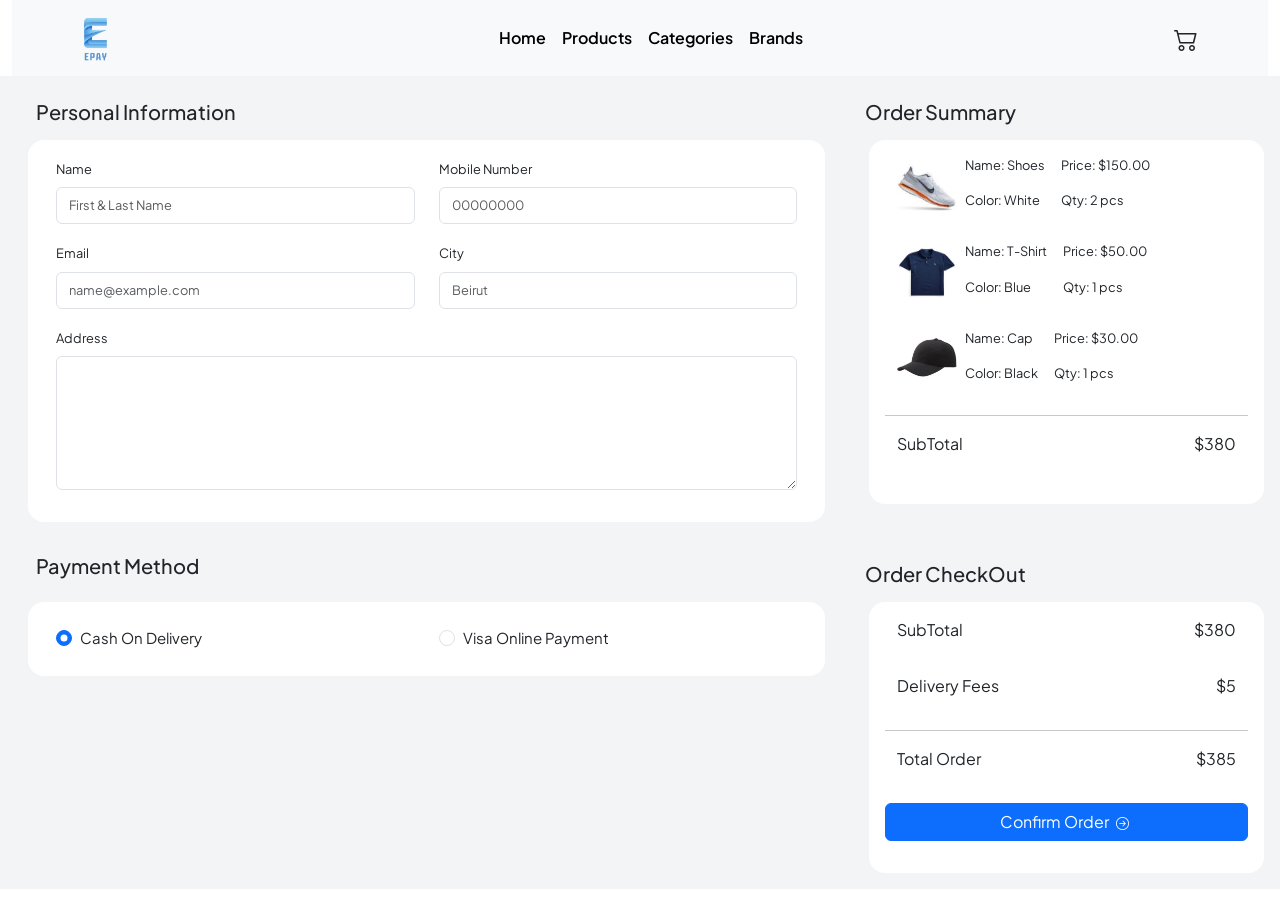
<file: index.html>
<!DOCTYPE html>
<html lang="en">

<head>
    <meta charset="UTF-8">
    <meta name="viewport" content="width=device-width, initial-scale=1.0">
    <title>EPAY - CHECKOUT</title>
    <link rel="stylesheet" href="assets/plugins/bootstrap/bootstrap.css">
    <link rel="stylesheet" href="assets/plugins/bootstrap-icons-1.13.1/bootstrap-icons.css">
    <link rel="stylesheet" href="assets/css/styles.css">
    <link rel="stylesheet" href="assets/plugins/sweet_alert/sweet_alert.css">
    <script src="assets/plugins/sweet_alert/sweet_alert.js"></script>
</head>

<body>
    <main class="container-fluid">
        <section class="navbarSection">
            <nav class="navbar navbar-expand-lg navbar-light bg-light">
                <div class="container-fluid-sm container-lg">
                    <a class="navbar-brand" href="/">
                        <img src="assets/images/epay.webp" height="50" loading="lazy" />
                    </a>
                    <button class="navbar-toggler" type="button" data-bs-toggle="collapse"
                        data-bs-target="#navbarSupportedContent" aria-controls="navbarSupportedContent"
                        aria-expanded="false" aria-label="Toggle navigation">
                        <i class="navbar-toggler-icon"></i>
                    </button>
                    <div class="collapse navbar-collapse" id="navbarSupportedContent">
                        <ul class="navbar-nav mb-3 mb-lg-0 mx-auto">
                            <li class="nav-item">
                                <a class="nav-link" aria-current="page" href="#">Home</a>
                            </li>
                            <li class="nav-item">
                                <a class="nav-link" href="#">Products</a>
                            </li>
                            <li class="nav-item">
                                <a class="nav-link" href="#">Categories</a>
                            </li>
                            <li class="nav-item">
                                <a class="nav-link" href="#">Brands</a>
                            </li>
                        </ul>
                        <ul class="navbar-nav mb-2 mb-lg-0">
                            <li class="nav-item dropdown">
                                <i class="bi bi-cart2" style="font-size: 24px;"></i>
                            </li>
                        </ul>
                    </div>
                </div>
            </nav>
        </section>
        <section class="checkoutSection row main">
            <section class="personalInformationSection col-lg-8 col-12 my-3 order-lg-1 order-2">
                <h5 class="px-lg-4 p-2">Personal Information</h5>
                <div class="row bg-white personalInformationDetails mx-lg-3 rounded-4 p-3 mx-1">
                    <div class="mb-3 col-lg-6 col-md-12">
                        <label for="name" class="form-label fs-6">Name</label>
                        <input type="text" class="form-control fs-6 py-2" id="name" placeholder="First & Last Name">
                        <span class="inputError" id="nameErrorMsg">Enter Your Name</span>
                    </div>
                    <div class="mb-3 col-lg-6 col-md-12">
                        <label for="number" class="form-label fs-6">Mobile Number</label>
                        <input type="number" class="form-control fs-6 py-2" id="mobileNumber" placeholder="00000000">
                        <span class="inputError" id="mobileErrorMsg">Enter Your Mobile Number</span>
                        <span class="inputError" id="mobileInvalidMsg">You should Enter A Valid Mobile Number Of 8 Digits</span>

                    </div>
                    <div class="mb-3 col-lg-6 col-md-12">
                        <label for="email" class="form-label fs-6">Email</label>
                        <input type="email" class="form-control fs-6 py-2" id="email" placeholder="name@example.com">
                        <span class="inputError" id="emailErrorMsg">Enter Your Email</span>

                    </div>
                    <div class="mb-3 col-lg-6 col-md-12">
                        <label for="number" class="form-label fs-6">City</label>
                        <input type="text" class="form-control fs-6 py-2" id="city" placeholder="Beirut">
                        <span class="inputError" id="cityErrorMsg">Enter Your City</span>

                    </div>
                    <div class="mb-3 col-sm-12">
                        <label for="address" class="form-label fs-6">Address</label>
                        <textarea class="form-control" id="address" rows="5"></textarea>
                        <span class="inputError" id="addressErrorMsg">Enter Your Address</span>
                    </div>
                </div>
            </section>
            <section class="personalInformationSection col-lg-4 col-12 my-3 order-lg-2 order-1">
                <h5 class="py-2">Order Summary</h5>
                <div class="row bg-white personalInformationDetails rounded-4 p-3 mx-1">
                    <div class="mb-3 d-flex">
                        <img src="assets/images/shoes.webp" width="60px" height="60px" class="rounded-3">
                        <div class="px-2">
                            <p class="fs-6">Name: Shoes</p>
                            <p class="fs-6">Color: White</p>
                        </div>
                        <div class="px-2">
                            <p class="fs-6">Price: $150.00</p>
                            <p class="fs-6">Qty: 2 pcs</p>
                        </div>
                    </div>
                    <div class="mb-3 d-flex">
                        <img src="assets/images/t-shirt.webp" width="60px" height="60px" class="rounded-3">
                        <div class="px-2">
                            <p class="fs-6">Name: T-Shirt</p>
                            <p class="fs-6">Color: Blue</p>
                        </div>
                        <div class="px-2">
                            <p class="fs-6">Price: $50.00</p>
                            <p class="fs-6">Qty: 1 pcs</p>
                        </div>
                    </div>
                    <div class="mb-3 d-flex">
                        <img src="assets/images/cap.webp" width="60px" height="60px" class="rounded-3">
                        <div class="px-2">
                            <p class="fs-6">Name: Cap</p>
                            <p class="fs-6">Color: Black</p>
                        </div>
                        <div class="px-2">
                            <p class="fs-6">Price: $30.00</p>
                            <p class="fs-6">Qty: 1 pcs</p>
                        </div>
                    </div>
                    <hr>
                    <div class="mb-3">
                        <div class="d-flex justify-content-between">
                            <p>SubTotal</p>
                            <p>$380</p>
                        </div>
                    </div>
                </div>
            </section>
            <section class="paymentMethodSection col-lg-8 col-12 order-lg-3 order-3">
                <h5 class="px-lg-4 p-3">Payment Method</h5>
                <div class="row bg-white personalInformationDetails mx-lg-3 rounded-4 p-3 mx-1">
                    <div class="my-2 col-6">
                        <div class="form-check">
                            <input class="form-check-input" type="radio" name="payment" id="cashOnDeliverypayment"
                                checked onclick="updatePaymantSection(0)">
                            <label class="form-check-label payment" style="font-size:15px;" for="cashOnDeliverypayment">
                                Cash On Delivery
                            </label>
                        </div>
                    </div>
                    <div class="my-2 col-6">
                        <div class="form-check">
                            <input class="form-check-input" type="radio" name="payment" id="onlinepayment"
                                onclick="updatePaymantSection(1)">
                            <label class="form-check-label payment" for="onlinepayment">
                                Visa Online Payment
                            </label>
                        </div>
                    </div>
                    <section class="row mt-3" id="onlinePaymentSection">
                        <hr>
                        <div class="mb-3 col-lg-6 col-md-12">
                            <label for="name" class="form-label fs-6">Card Holder Name</label>
                            <input type="text" class="form-control fs-6 py-2" id="cardName" placeholder="Hamza Merhi">
                            <span class="inputError" id="cardNameErrorMsg">Enter Card Holder Name</span>
                        </div>
                        <div class="mb-3 col-lg-6 col-md-12">
                            <label for="name" class="form-label fs-6">Card Number</label>
                            <input type="text" class="form-control fs-6 py-2" id="cardNumber"
                                placeholder="4242 4242 4242 4242" maxlength="20">
                            <span class="inputError" id="cardNumberErrorMsg">Enter Card Number</span>
                        </div>
                        <div class="mb-3 col-lg-6 col-md-12">
                            <label for="name" class="form-label fs-6">Expiry Date</label>
                            <div class="row">
                                <div class="col-6">
                                    <input type="number" class="form-control fs-6 py-2" id="cardMonth" placeholder="MM">
                                    <span class="inputError" id="cardMonthErrorMsg">Enter The Month</span>
                                    <span class="inputError" id="cardMonthInvalidMsg">Enter a valid Month</span>
                                </div>
                                <div class="col-6">
                                    <input type="number" class="form-control fs-6 py-2" id="cardYear"
                                        placeholder="YYYY">
                                    <span class="inputError" id="cardYearErrorMsg">Enter The Year</span>
                                    <span class="inputError" id="cardYearInvalidMsg">Enter a valid Year</span>
                                </div>
                            </div>
                        </div>
                        <div class="mb-3 col-lg-6 col-md-12">
                            <label for="name" class="form-label fs-6">CVV</label>
                            <input type="text" class="form-control fs-6 py-2" id="cvv" placeholder="123">
                            <span class="inputError" id="cvvErrorMsg">Enter The Card CVV</span>
                        </div>
                    </section>
                </div>
            </section>
            <section class="personalInformationSection col-lg-4 col-12 my-3 order-lg-4 order-4">
                <h5 class="py-2">Order CheckOut</h5>
                <div class="row bg-white personalInformationDetails rounded-4 p-3 mx-1">
                    <div class="mb-3">
                        <div class="d-flex justify-content-between">
                            <p>SubTotal</p>
                            <p>$380</p>
                        </div>
                    </div>
                    <div class="mb-3">
                        <div class="d-flex justify-content-between">
                            <p>Delivery Fees</p>
                            <p>$5</p>
                        </div>
                    </div>
                    <hr>
                    <div class="mb-3">
                        <div class="d-flex justify-content-between">
                            <p>Total Order</p>
                            <p>$385</p>
                        </div>
                    </div>
                    <div class="mb-3">
                        <div class="d-flex justify-content-between row">
                            <button class="btn btn-primary col-12" type="submit" id="checkout">Confirm Order <i
                                    class="bi bi-arrow-right-circle text-white px-1"></i></button>
                        </div>
                    </div>
                </div>
            </section>
        </section>
    </main>
    <script src="assets/js/scripts.js"></script>
    <script src="assets/plugins/bootstrap/bootstrap.js"></script>
</body>

</html>
</file>
<file: assets/css/styles.css>
.main {
    background-color: hsl(220, 16%, 96%);
}

.nav-item {
    font-weight: 600;
}

.payment {
    font-size: 15px;
}

.bi-arrow-right-circle {
    font-size: small;
}

.inputError {
    font-size: 12px;
    color: red;
    padding-left: 7px;
    padding-top: 5px;
    display: none;
}

#onlinePaymentSection {
    display: none;
}
.cancel-button {
    color: #1F2937 !important; /* Dodger blue */
    /* font-size: 16px; */
  }
</file>
<file: assets/plugins/sweet_alert/sweet_alert.css>
.swal2-popup.swal2-toast {
  flex-direction: column;
  align-items: stretch;
  width: auto;
  padding: 1.25em;
  overflow-y: hidden;
  background: #fff;
  box-shadow: 0 0 0.625em #d9d9d9;
}

.swal2-popup.swal2-toast .swal2-header {
  flex-direction: row;
  padding: 0;
}

.swal2-popup.swal2-toast .swal2-title {
  flex-grow: 1;
  justify-content: flex-start;
  margin: 0 0.625em;
  font-size: 1em;
}

.swal2-popup.swal2-toast .swal2-loading {
  justify-content: center;
}

.swal2-popup.swal2-toast .swal2-input {
  height: 2em;
  margin: 0.3125em auto;
  font-size: 1em;
}

.swal2-popup.swal2-toast .swal2-validation-message {
  font-size: 1em;
}

.swal2-popup.swal2-toast .swal2-footer {
  margin: 0.5em 0 0;
  padding: 0.5em 0 0;
  font-size: 0.8em;
}

.swal2-popup.swal2-toast .swal2-close {
  position: static;
  width: 0.8em;
  height: 0.8em;
  line-height: 0.8;
}

.swal2-popup.swal2-toast .swal2-content {
  justify-content: flex-start;
  margin: 0 0.625em;
  padding: 0;
  font-size: 1em;
  text-align: initial;
}

.swal2-popup.swal2-toast .swal2-html-container {
  padding: 0.625em 0 0;
}

.swal2-popup.swal2-toast .swal2-html-container:empty {
  padding: 0;
}

.swal2-popup.swal2-toast .swal2-icon {
  width: 2em;
  min-width: 2em;
  height: 2em;
  margin: 0 0.5em 0 0;
}

.swal2-popup.swal2-toast .swal2-icon .swal2-icon-content {
  display: flex;
  align-items: center;
  font-size: 1.8em;
  font-weight: 700;
}

@media all and (-ms-high-contrast: none), (-ms-high-contrast: active) {
  .swal2-popup.swal2-toast .swal2-icon .swal2-icon-content {
    font-size: 0.25em;
  }
}

.swal2-popup.swal2-toast .swal2-icon.swal2-success .swal2-success-ring {
  width: 2em;
  height: 2em;
}

.swal2-popup.swal2-toast .swal2-icon.swal2-error [class^="swal2-x-mark-line"] {
  top: 0.875em;
  width: 1.375em;
}

.swal2-popup.swal2-toast
  .swal2-icon.swal2-error
  [class^="swal2-x-mark-line"][class$="left"] {
  left: 0.3125em;
}

.swal2-popup.swal2-toast
  .swal2-icon.swal2-error
  [class^="swal2-x-mark-line"][class$="right"] {
  right: 0.3125em;
}

.swal2-popup.swal2-toast .swal2-actions {
  flex: 1;
  flex-basis: auto !important;
  align-self: stretch;
  width: auto;
  height: 2.2em;
  height: auto;
  margin: 0 0.3125em;
  margin-top: 0.3125em;
  padding: 0;
}

.swal2-popup.swal2-toast .swal2-styled {
  margin: 0.125em 0.3125em;
  padding: 0.3125em 0.625em;
  font-size: 1em;
}

.swal2-popup.swal2-toast .swal2-styled:focus {
  box-shadow: 0 0 0 1px #fff, 0 0 0 3px rgba(100, 150, 200, 0.5);
}

.swal2-popup.swal2-toast .swal2-success {
  border-color: #a5dc86;
}

.swal2-popup.swal2-toast .swal2-success [class^="swal2-success-circular-line"] {
  position: absolute;
  width: 1.6em;
  height: 3em;
  transform: rotate(45deg);
  border-radius: 50%;
}

.swal2-popup.swal2-toast
  .swal2-success
  [class^="swal2-success-circular-line"][class$="left"] {
  top: -0.8em;
  left: -0.5em;
  transform: rotate(-45deg);
  transform-origin: 2em 2em;
  border-radius: 4em 0 0 4em;
}

.swal2-popup.swal2-toast
  .swal2-success
  [class^="swal2-success-circular-line"][class$="right"] {
  top: -0.25em;
  left: 0.9375em;
  transform-origin: 0 1.5em;
  border-radius: 0 4em 4em 0;
}

.swal2-popup.swal2-toast .swal2-success .swal2-success-ring {
  width: 2em;
  height: 2em;
}

.swal2-popup.swal2-toast .swal2-success .swal2-success-fix {
  top: 0;
  left: 0.4375em;
  width: 0.4375em;
  height: 2.6875em;
}

.swal2-popup.swal2-toast .swal2-success [class^="swal2-success-line"] {
  height: 0.3125em;
}

.swal2-popup.swal2-toast
  .swal2-success
  [class^="swal2-success-line"][class$="tip"] {
  top: 1.125em;
  left: 0.1875em;
  width: 0.75em;
}

.swal2-popup.swal2-toast
  .swal2-success
  [class^="swal2-success-line"][class$="long"] {
  top: 0.9375em;
  right: 0.1875em;
  width: 1.375em;
}

.swal2-popup.swal2-toast
  .swal2-success.swal2-icon-show
  .swal2-success-line-tip {
  -webkit-animation: swal2-toast-animate-success-line-tip 0.75s;
  animation: swal2-toast-animate-success-line-tip 0.75s;
}

.swal2-popup.swal2-toast
  .swal2-success.swal2-icon-show
  .swal2-success-line-long {
  -webkit-animation: swal2-toast-animate-success-line-long 0.75s;
  animation: swal2-toast-animate-success-line-long 0.75s;
}

.swal2-popup.swal2-toast.swal2-show {
  -webkit-animation: swal2-toast-show 0.5s;
  animation: swal2-toast-show 0.5s;
}

.swal2-popup.swal2-toast.swal2-hide {
  -webkit-animation: swal2-toast-hide 0.1s forwards;
  animation: swal2-toast-hide 0.1s forwards;
}

.swal2-container {
  display: flex;
  position: fixed;
  z-index: 1060;
  top: 0;
  right: 0;
  bottom: 0;
  left: 0;
  flex-direction: row;
  align-items: center;
  justify-content: center;
  padding: 0.625em;
  overflow-x: hidden;
  transition: background-color 0.1s;
  -webkit-overflow-scrolling: touch;
}

.swal2-container.swal2-backdrop-show,
.swal2-container.swal2-noanimation {
  background: rgba(0, 0, 0, 0.4);
}

.swal2-container.swal2-backdrop-hide {
  background: 0 0 !important;
}

.swal2-container.swal2-top {
  align-items: flex-start;
}

.swal2-container.swal2-top-left,
.swal2-container.swal2-top-start {
  align-items: flex-start;
  justify-content: flex-start;
}

.swal2-container.swal2-top-end,
.swal2-container.swal2-top-right {
  align-items: flex-start;
  justify-content: flex-end;
}

.swal2-container.swal2-center {
  align-items: center;
}

.swal2-container.swal2-center-left,
.swal2-container.swal2-center-start {
  align-items: center;
  justify-content: flex-start;
}

.swal2-container.swal2-center-end,
.swal2-container.swal2-center-right {
  align-items: center;
  justify-content: flex-end;
}

.swal2-container.swal2-bottom {
  align-items: flex-end;
}

.swal2-container.swal2-bottom-left,
.swal2-container.swal2-bottom-start {
  align-items: flex-end;
  justify-content: flex-start;
}

.swal2-container.swal2-bottom-end,
.swal2-container.swal2-bottom-right {
  align-items: flex-end;
  justify-content: flex-end;
}

.swal2-container.swal2-bottom-end > :first-child,
.swal2-container.swal2-bottom-left > :first-child,
.swal2-container.swal2-bottom-right > :first-child,
.swal2-container.swal2-bottom-start > :first-child,
.swal2-container.swal2-bottom > :first-child {
  margin-top: auto;
}

.swal2-container.swal2-grow-fullscreen > .swal2-modal {
  display: flex !important;
  flex: 1;
  align-self: stretch;
  justify-content: center;
}

.swal2-container.swal2-grow-row > .swal2-modal {
  display: flex !important;
  flex: 1;
  align-content: center;
  justify-content: center;
}

.swal2-container.swal2-grow-column {
  flex: 1;
  flex-direction: column;
}

.swal2-container.swal2-grow-column.swal2-bottom,
.swal2-container.swal2-grow-column.swal2-center,
.swal2-container.swal2-grow-column.swal2-top {
  align-items: center;
}

.swal2-container.swal2-grow-column.swal2-bottom-left,
.swal2-container.swal2-grow-column.swal2-bottom-start,
.swal2-container.swal2-grow-column.swal2-center-left,
.swal2-container.swal2-grow-column.swal2-center-start,
.swal2-container.swal2-grow-column.swal2-top-left,
.swal2-container.swal2-grow-column.swal2-top-start {
  align-items: flex-start;
}

.swal2-container.swal2-grow-column.swal2-bottom-end,
.swal2-container.swal2-grow-column.swal2-bottom-right,
.swal2-container.swal2-grow-column.swal2-center-end,
.swal2-container.swal2-grow-column.swal2-center-right,
.swal2-container.swal2-grow-column.swal2-top-end,
.swal2-container.swal2-grow-column.swal2-top-right {
  align-items: flex-end;
}

.swal2-container.swal2-grow-column > .swal2-modal {
  display: flex !important;
  flex: 1;
  align-content: center;
  justify-content: center;
}

.swal2-container.swal2-no-transition {
  transition: none !important;
}

.swal2-container:not(.swal2-top):not(.swal2-top-start):not(.swal2-top-end):not(
    .swal2-top-left
  ):not(.swal2-top-right):not(.swal2-center-start):not(.swal2-center-end):not(
    .swal2-center-left
  ):not(.swal2-center-right):not(.swal2-bottom):not(.swal2-bottom-start):not(
    .swal2-bottom-end
  ):not(.swal2-bottom-left):not(.swal2-bottom-right):not(.swal2-grow-fullscreen)
  > .swal2-modal {
  margin: auto;
}

@media all and (-ms-high-contrast: none), (-ms-high-contrast: active) {
  .swal2-container .swal2-modal {
    margin: 0 !important;
  }
}

.swal2-popup {
  display: none;
  position: relative;
  box-sizing: border-box;
  flex-direction: column;
  justify-content: center;
  width: 32em;
  max-width: 100%;
  padding: 1.25em;
  border: none;
  border-radius: 5px;
  background: #fff;
  font-family: inherit;
  font-size: 1rem;
}

.swal2-popup:focus {
  outline: 0;
}

.swal2-popup.swal2-loading {
  overflow-y: hidden;
}

.swal2-header {
  display: flex;
  flex-direction: column;
  align-items: center;
  padding: 0 1.8em;
}

.swal2-title {
  position: relative;
  max-width: 100%;
  margin: 0 0 0.4em;
  padding: 0;
  color: #595959;
  font-size: 1.875em;
  font-weight: 600;
  text-align: center;
  text-transform: none;
  word-wrap: break-word;
}

.swal2-actions {
  display: flex;
  z-index: 1;
  box-sizing: border-box;
  flex-wrap: wrap;
  align-items: center;
  justify-content: center;
  width: 100%;
  margin: 1.25em auto 0;
  padding: 0;
}

.swal2-actions:not(.swal2-loading) .swal2-styled[disabled] {
  opacity: 0.4;
}

.swal2-actions:not(.swal2-loading) .swal2-styled:hover {
  background-image: linear-gradient(rgba(0, 0, 0, 0.1), rgba(0, 0, 0, 0.1));
}

.swal2-actions:not(.swal2-loading) .swal2-styled:active {
  background-image: linear-gradient(rgba(0, 0, 0, 0.2), rgba(0, 0, 0, 0.2));
}

.swal2-loader {
  display: none;
  align-items: center;
  justify-content: center;
  width: 2.2em;
  height: 2.2em;
  margin: 0 1.875em;
  -webkit-animation: swal2-rotate-loading 1.5s linear 0s infinite normal;
  animation: swal2-rotate-loading 1.5s linear 0s infinite normal;
  border-width: 0.25em;
  border-style: solid;
  border-radius: 100%;
  border-color: #2778c4 transparent #2778c4 transparent;
}

.swal2-styled {
  margin: 0.3125em;
  padding: 0.625em 1.1em;
  box-shadow: none;
  font-weight: 500;
}

.swal2-styled:not([disabled]) {
  cursor: pointer;
}

.swal2-styled.swal2-confirm {
  border: 0;
  border-radius: 0.25em;
  background: initial;
  background-color: #2778c4;
  color: #fff;
  font-size: 1em;
}

.swal2-styled.swal2-deny {
  border: 0;
  border-radius: 0.25em;
  background: initial;
  background-color: #d14529;
  color: #fff;
  font-size: 1em;
}

.swal2-styled.swal2-cancel {
  border: 0;
  border-radius: 0.25em;
  background: initial;
  background-color: #757575;
  color: #fff;
  font-size: 1em;
}

.swal2-styled:focus {
  outline: 0;
  box-shadow: 0 0 0 3px rgba(100, 150, 200, 0.5);
}

.swal2-styled::-moz-focus-inner {
  border: 0;
}

.swal2-footer {
  justify-content: center;
  margin: 1.25em 0 0;
  padding: 1em 0 0;
  border-top: 1px solid #eee;
  color: #545454;
  font-size: 1em;
}

.swal2-timer-progress-bar-container {
  position: absolute;
  right: 0;
  bottom: 0;
  left: 0;
  height: 0.25em;
  overflow: hidden;
  border-bottom-right-radius: 5px;
  border-bottom-left-radius: 5px;
}

.swal2-timer-progress-bar {
  width: 100%;
  height: 0.25em;
  background: rgba(0, 0, 0, 0.2);
}

.swal2-image {
  max-width: 100%;
  margin: 1.25em auto;
}

.swal2-close {
  position: absolute;
  z-index: 2;
  top: 0;
  right: 0;
  align-items: center;
  justify-content: center;
  width: 1.2em;
  height: 1.2em;
  padding: 0;
  overflow: hidden;
  transition: color 0.1s ease-out;
  border: none;
  border-radius: 5px;
  background: 0 0;
  color: #ccc;
  font-family: serif;
  font-size: 2.5em;
  line-height: 1.2;
  cursor: pointer;
}

.swal2-close:hover {
  transform: none;
  background: 0 0;
  color: #f27474;
}

.swal2-close:focus {
  outline: 0;
  box-shadow: inset 0 0 0 3px rgba(100, 150, 200, 0.5);
}

.swal2-close::-moz-focus-inner {
  border: 0;
}

.swal2-content {
  z-index: 1;
  justify-content: center;
  margin: 0;
  padding: 0 1.6em;
  color: #545454;
  font-size: 1.125em;
  font-weight: 400;
  line-height: normal;
  text-align: center;
  word-wrap: break-word;
}

.swal2-checkbox,
.swal2-file,
.swal2-input,
.swal2-radio,
.swal2-select,
.swal2-textarea {
  margin: 1em auto;
}

.swal2-file,
.swal2-input,
.swal2-textarea {
  box-sizing: border-box;
  width: 100%;
  transition: border-color 0.3s, box-shadow 0.3s;
  border: 1px solid #d9d9d9;
  border-radius: 0.1875em;
  background: inherit;
  box-shadow: inset 0 1px 1px rgba(0, 0, 0, 0.06);
  color: inherit;
  font-size: 1.125em;
}

.swal2-file.swal2-inputerror,
.swal2-input.swal2-inputerror,
.swal2-textarea.swal2-inputerror {
  border-color: #f27474 !important;
  box-shadow: 0 0 2px #f27474 !important;
}

.swal2-file:focus,
.swal2-input:focus,
.swal2-textarea:focus {
  border: 1px solid #b4dbed;
  outline: 0;
  box-shadow: 0 0 0 3px rgba(100, 150, 200, 0.5);
}

.swal2-file::-moz-placeholder,
.swal2-input::-moz-placeholder,
.swal2-textarea::-moz-placeholder {
  color: #ccc;
}

.swal2-file:-ms-input-placeholder,
.swal2-input:-ms-input-placeholder,
.swal2-textarea:-ms-input-placeholder {
  color: #ccc;
}

.swal2-file::placeholder,
.swal2-input::placeholder,
.swal2-textarea::placeholder {
  color: #ccc;
}

.swal2-range {
  margin: 1em auto;
  background: #fff;
}

.swal2-range input {
  width: 80%;
}

.swal2-range output {
  width: 20%;
  color: inherit;
  font-weight: 600;
  text-align: center;
}

.swal2-range input,
.swal2-range output {
  height: 2.625em;
  padding: 0;
  font-size: 1.125em;
  line-height: 2.625em;
}

.swal2-input {
  height: 2.625em;
  padding: 0 0.75em;
}

.swal2-input[type="number"] {
  max-width: 10em;
}

.swal2-file {
  background: inherit;
  font-size: 1.125em;
}

.swal2-textarea {
  height: 6.75em;
  padding: 0.75em;
}

.swal2-select {
  min-width: 50%;
  max-width: 100%;
  padding: 0.375em 0.625em;
  background: inherit;
  color: inherit;
  font-size: 1.125em;
}

.swal2-checkbox,
.swal2-radio {
  align-items: center;
  justify-content: center;
  background: #fff;
  color: inherit;
}

.swal2-checkbox label,
.swal2-radio label {
  margin: 0 0.6em;
  font-size: 1.125em;
}

.swal2-checkbox input,
.swal2-radio input {
  flex-shrink: 0;
  margin: 0 0.4em;
}

.swal2-input-label {
  display: flex;
  justify-content: center;
  margin: 1em auto;
}

.swal2-validation-message {
  align-items: center;
  justify-content: center;
  margin: 0 -2.7em;
  padding: 0.625em;
  overflow: hidden;
  background: #f0f0f0;
  color: #666;
  font-size: 1em;
  font-weight: 300;
}

.swal2-validation-message::before {
  content: "!";
  display: inline-block;
  width: 1.5em;
  min-width: 1.5em;
  height: 1.5em;
  margin: 0 0.625em;
  border-radius: 50%;
  background-color: #f27474;
  color: #fff;
  font-weight: 600;
  line-height: 1.5em;
  text-align: center;
}

.swal2-icon {
  position: relative;
  box-sizing: content-box;
  justify-content: center;
  width: 5em;
  height: 5em;
  margin: 1.25em auto 1.875em;
  border: 0.25em solid transparent;
  border-radius: 50%;
  border-color: #000;
  font-family: inherit;
  line-height: 5em;
  cursor: default;
  -webkit-user-select: none;
  -moz-user-select: none;
  -ms-user-select: none;
  user-select: none;
}

.swal2-icon .swal2-icon-content {
  display: flex;
  align-items: center;
  font-size: 3.75em;
}

.swal2-icon.swal2-error {
  border-color: #f27474;
  color: #f27474;
}

.swal2-icon.swal2-error .swal2-x-mark {
  position: relative;
  flex-grow: 1;
}

.swal2-icon.swal2-error [class^="swal2-x-mark-line"] {
  display: block;
  position: absolute;
  top: 2.3125em;
  width: 2.9375em;
  height: 0.3125em;
  border-radius: 0.125em;
  background-color: #f27474;
}

.swal2-icon.swal2-error [class^="swal2-x-mark-line"][class$="left"] {
  left: 1.0625em;
  transform: rotate(45deg);
}

.swal2-icon.swal2-error [class^="swal2-x-mark-line"][class$="right"] {
  right: 1em;
  transform: rotate(-45deg);
}

.swal2-icon.swal2-error.swal2-icon-show {
  -webkit-animation: swal2-animate-error-icon 0.5s;
  animation: swal2-animate-error-icon 0.5s;
}

.swal2-icon.swal2-error.swal2-icon-show .swal2-x-mark {
  -webkit-animation: swal2-animate-error-x-mark 0.5s;
  animation: swal2-animate-error-x-mark 0.5s;
}

.swal2-icon.swal2-warning {
  border-color: #facea8;
  color: #f8bb86;
}

.swal2-icon.swal2-info {
  border-color: #9de0f6;
  color: #3fc3ee;
}

.swal2-icon.swal2-question {
  border-color: #c9dae1;
  color: #87adbd;
}

.swal2-icon.swal2-success {
  border-color: #a5dc86;
  color: #a5dc86;
}

.swal2-icon.swal2-success [class^="swal2-success-circular-line"] {
  position: absolute;
  width: 3.75em;
  height: 7.5em;
  transform: rotate(45deg);
  border-radius: 50%;
}

.swal2-icon.swal2-success
  [class^="swal2-success-circular-line"][class$="left"] {
  top: -0.4375em;
  left: -2.0635em;
  transform: rotate(-45deg);
  transform-origin: 3.75em 3.75em;
  border-radius: 7.5em 0 0 7.5em;
}

.swal2-icon.swal2-success
  [class^="swal2-success-circular-line"][class$="right"] {
  top: -0.6875em;
  left: 1.875em;
  transform: rotate(-45deg);
  transform-origin: 0 3.75em;
  border-radius: 0 7.5em 7.5em 0;
}

.swal2-icon.swal2-success .swal2-success-ring {
  position: absolute;
  z-index: 2;
  top: -0.25em;
  left: -0.25em;
  box-sizing: content-box;
  width: 100%;
  height: 100%;
  border: 0.25em solid rgba(165, 220, 134, 0.3);
  border-radius: 50%;
}

.swal2-icon.swal2-success .swal2-success-fix {
  position: absolute;
  z-index: 1;
  top: 0.5em;
  left: 1.625em;
  width: 0.4375em;
  height: 5.625em;
  transform: rotate(-45deg);
}

.swal2-icon.swal2-success [class^="swal2-success-line"] {
  display: block;
  position: absolute;
  z-index: 2;
  height: 0.3125em;
  border-radius: 0.125em;
  background-color: #a5dc86;
}

.swal2-icon.swal2-success [class^="swal2-success-line"][class$="tip"] {
  top: 2.875em;
  left: 0.8125em;
  width: 1.5625em;
  transform: rotate(45deg);
}

.swal2-icon.swal2-success [class^="swal2-success-line"][class$="long"] {
  top: 2.375em;
  right: 0.5em;
  width: 2.9375em;
  transform: rotate(-45deg);
}

.swal2-icon.swal2-success.swal2-icon-show .swal2-success-line-tip {
  -webkit-animation: swal2-animate-success-line-tip 0.75s;
  animation: swal2-animate-success-line-tip 0.75s;
}

.swal2-icon.swal2-success.swal2-icon-show .swal2-success-line-long {
  -webkit-animation: swal2-animate-success-line-long 0.75s;
  animation: swal2-animate-success-line-long 0.75s;
}

.swal2-icon.swal2-success.swal2-icon-show .swal2-success-circular-line-right {
  -webkit-animation: swal2-rotate-success-circular-line 4.25s ease-in;
  animation: swal2-rotate-success-circular-line 4.25s ease-in;
}

.swal2-progress-steps {
  flex-wrap: wrap;
  align-items: center;
  max-width: 100%;
  margin: 0 0 1.25em;
  padding: 0;
  background: inherit;
  font-weight: 600;
}

.swal2-progress-steps li {
  display: inline-block;
  position: relative;
}

.swal2-progress-steps .swal2-progress-step {
  z-index: 20;
  flex-shrink: 0;
  width: 2em;
  height: 2em;
  border-radius: 2em;
  background: #2778c4;
  color: #fff;
  line-height: 2em;
  text-align: center;
}

.swal2-progress-steps .swal2-progress-step.swal2-active-progress-step {
  background: #2778c4;
}

.swal2-progress-steps
  .swal2-progress-step.swal2-active-progress-step
  ~ .swal2-progress-step {
  background: #add8e6;
  color: #fff;
}

.swal2-progress-steps
  .swal2-progress-step.swal2-active-progress-step
  ~ .swal2-progress-step-line {
  background: #add8e6;
}

.swal2-progress-steps .swal2-progress-step-line {
  z-index: 10;
  flex-shrink: 0;
  width: 2.5em;
  height: 0.4em;
  margin: 0 -1px;
  background: #2778c4;
}

[class^="swal2"] {
  -webkit-tap-highlight-color: transparent;
}

.swal2-show {
  -webkit-animation: swal2-show 0.3s;
  animation: swal2-show 0.3s;
}

.swal2-hide {
  -webkit-animation: swal2-hide 0.15s forwards;
  animation: swal2-hide 0.15s forwards;
}

.swal2-noanimation {
  transition: none;
}

.swal2-scrollbar-measure {
  position: absolute;
  top: -9999px;
  width: 50px;
  height: 50px;
  overflow: scroll;
}

.swal2-rtl .swal2-close {
  right: auto;
  left: 0;
}

.swal2-rtl .swal2-timer-progress-bar {
  right: 0;
  left: auto;
}

@supports (-ms-accelerator: true) {
  .swal2-range input {
    width: 100% !important;
  }

  .swal2-range output {
    display: none;
  }
}

@media all and (-ms-high-contrast: none), (-ms-high-contrast: active) {
  .swal2-range input {
    width: 100% !important;
  }

  .swal2-range output {
    display: none;
  }
}

@-webkit-keyframes swal2-toast-show {
  0% {
    transform: translateY(-0.625em) rotateZ(2deg);
  }

  33% {
    transform: translateY(0) rotateZ(-2deg);
  }

  66% {
    transform: translateY(0.3125em) rotateZ(2deg);
  }

  100% {
    transform: translateY(0) rotateZ(0);
  }
}

@keyframes swal2-toast-show {
  0% {
    transform: translateY(-0.625em) rotateZ(2deg);
  }

  33% {
    transform: translateY(0) rotateZ(-2deg);
  }

  66% {
    transform: translateY(0.3125em) rotateZ(2deg);
  }

  100% {
    transform: translateY(0) rotateZ(0);
  }
}

@-webkit-keyframes swal2-toast-hide {
  100% {
    transform: rotateZ(1deg);
    opacity: 0;
  }
}

@keyframes swal2-toast-hide {
  100% {
    transform: rotateZ(1deg);
    opacity: 0;
  }
}

@-webkit-keyframes swal2-toast-animate-success-line-tip {
  0% {
    top: 0.5625em;
    left: 0.0625em;
    width: 0;
  }

  54% {
    top: 0.125em;
    left: 0.125em;
    width: 0;
  }

  70% {
    top: 0.625em;
    left: -0.25em;
    width: 1.625em;
  }

  84% {
    top: 1.0625em;
    left: 0.75em;
    width: 0.5em;
  }

  100% {
    top: 1.125em;
    left: 0.1875em;
    width: 0.75em;
  }
}

@keyframes swal2-toast-animate-success-line-tip {
  0% {
    top: 0.5625em;
    left: 0.0625em;
    width: 0;
  }

  54% {
    top: 0.125em;
    left: 0.125em;
    width: 0;
  }

  70% {
    top: 0.625em;
    left: -0.25em;
    width: 1.625em;
  }

  84% {
    top: 1.0625em;
    left: 0.75em;
    width: 0.5em;
  }

  100% {
    top: 1.125em;
    left: 0.1875em;
    width: 0.75em;
  }
}

@-webkit-keyframes swal2-toast-animate-success-line-long {
  0% {
    top: 1.625em;
    right: 1.375em;
    width: 0;
  }

  65% {
    top: 1.25em;
    right: 0.9375em;
    width: 0;
  }

  84% {
    top: 0.9375em;
    right: 0;
    width: 1.125em;
  }

  100% {
    top: 0.9375em;
    right: 0.1875em;
    width: 1.375em;
  }
}

@keyframes swal2-toast-animate-success-line-long {
  0% {
    top: 1.625em;
    right: 1.375em;
    width: 0;
  }

  65% {
    top: 1.25em;
    right: 0.9375em;
    width: 0;
  }

  84% {
    top: 0.9375em;
    right: 0;
    width: 1.125em;
  }

  100% {
    top: 0.9375em;
    right: 0.1875em;
    width: 1.375em;
  }
}

@-webkit-keyframes swal2-show {
  0% {
    transform: scale(0.7);
  }

  45% {
    transform: scale(1.05);
  }

  80% {
    transform: scale(0.95);
  }

  100% {
    transform: scale(1);
  }
}

@keyframes swal2-show {
  0% {
    transform: scale(0.7);
  }

  45% {
    transform: scale(1.05);
  }

  80% {
    transform: scale(0.95);
  }

  100% {
    transform: scale(1);
  }
}

@-webkit-keyframes swal2-hide {
  0% {
    transform: scale(1);
    opacity: 1;
  }

  100% {
    transform: scale(0.5);
    opacity: 0;
  }
}

@keyframes swal2-hide {
  0% {
    transform: scale(1);
    opacity: 1;
  }

  100% {
    transform: scale(0.5);
    opacity: 0;
  }
}

@-webkit-keyframes swal2-animate-success-line-tip {
  0% {
    top: 1.1875em;
    left: 0.0625em;
    width: 0;
  }

  54% {
    top: 1.0625em;
    left: 0.125em;
    width: 0;
  }

  70% {
    top: 2.1875em;
    left: -0.375em;
    width: 3.125em;
  }

  84% {
    top: 3em;
    left: 1.3125em;
    width: 1.0625em;
  }

  100% {
    top: 2.8125em;
    left: 0.8125em;
    width: 1.5625em;
  }
}

@keyframes swal2-animate-success-line-tip {
  0% {
    top: 1.1875em;
    left: 0.0625em;
    width: 0;
  }

  54% {
    top: 1.0625em;
    left: 0.125em;
    width: 0;
  }

  70% {
    top: 2.1875em;
    left: -0.375em;
    width: 3.125em;
  }

  84% {
    top: 3em;
    left: 1.3125em;
    width: 1.0625em;
  }

  100% {
    top: 2.8125em;
    left: 0.8125em;
    width: 1.5625em;
  }
}

@-webkit-keyframes swal2-animate-success-line-long {
  0% {
    top: 3.375em;
    right: 2.875em;
    width: 0;
  }

  65% {
    top: 3.375em;
    right: 2.875em;
    width: 0;
  }

  84% {
    top: 2.1875em;
    right: 0;
    width: 3.4375em;
  }

  100% {
    top: 2.375em;
    right: 0.5em;
    width: 2.9375em;
  }
}

@keyframes swal2-animate-success-line-long {
  0% {
    top: 3.375em;
    right: 2.875em;
    width: 0;
  }

  65% {
    top: 3.375em;
    right: 2.875em;
    width: 0;
  }

  84% {
    top: 2.1875em;
    right: 0;
    width: 3.4375em;
  }

  100% {
    top: 2.375em;
    right: 0.5em;
    width: 2.9375em;
  }
}

@-webkit-keyframes swal2-rotate-success-circular-line {
  0% {
    transform: rotate(-45deg);
  }

  5% {
    transform: rotate(-45deg);
  }

  12% {
    transform: rotate(-405deg);
  }

  100% {
    transform: rotate(-405deg);
  }
}

@keyframes swal2-rotate-success-circular-line {
  0% {
    transform: rotate(-45deg);
  }

  5% {
    transform: rotate(-45deg);
  }

  12% {
    transform: rotate(-405deg);
  }

  100% {
    transform: rotate(-405deg);
  }
}

@-webkit-keyframes swal2-animate-error-x-mark {
  0% {
    margin-top: 1.625em;
    transform: scale(0.4);
    opacity: 0;
  }

  50% {
    margin-top: 1.625em;
    transform: scale(0.4);
    opacity: 0;
  }

  80% {
    margin-top: -0.375em;
    transform: scale(1.15);
  }

  100% {
    margin-top: 0;
    transform: scale(1);
    opacity: 1;
  }
}

@keyframes swal2-animate-error-x-mark {
  0% {
    margin-top: 1.625em;
    transform: scale(0.4);
    opacity: 0;
  }

  50% {
    margin-top: 1.625em;
    transform: scale(0.4);
    opacity: 0;
  }

  80% {
    margin-top: -0.375em;
    transform: scale(1.15);
  }

  100% {
    margin-top: 0;
    transform: scale(1);
    opacity: 1;
  }
}

@-webkit-keyframes swal2-animate-error-icon {
  0% {
    transform: rotateX(100deg);
    opacity: 0;
  }

  100% {
    transform: rotateX(0);
    opacity: 1;
  }
}

@keyframes swal2-animate-error-icon {
  0% {
    transform: rotateX(100deg);
    opacity: 0;
  }

  100% {
    transform: rotateX(0);
    opacity: 1;
  }
}

@-webkit-keyframes swal2-rotate-loading {
  0% {
    transform: rotate(0);
  }

  100% {
    transform: rotate(360deg);
  }
}

@keyframes swal2-rotate-loading {
  0% {
    transform: rotate(0);
  }

  100% {
    transform: rotate(360deg);
  }
}

body.swal2-shown:not(.swal2-no-backdrop):not(.swal2-toast-shown) {
  overflow: hidden;
}

body.swal2-height-auto {
  height: auto !important;
}

body.swal2-no-backdrop .swal2-container {
  top: auto;
  right: auto;
  bottom: auto;
  left: auto;
  max-width: calc(100% - 0.625em * 2);
  background-color: transparent !important;
}

body.swal2-no-backdrop .swal2-container > .swal2-modal {
  box-shadow: 0 0 10px rgba(0, 0, 0, 0.4);
}

body.swal2-no-backdrop .swal2-container.swal2-top {
  top: 0;
  left: 50%;
  transform: translateX(-50%);
}

body.swal2-no-backdrop .swal2-container.swal2-top-left,
body.swal2-no-backdrop .swal2-container.swal2-top-start {
  top: 0;
  left: 0;
}

body.swal2-no-backdrop .swal2-container.swal2-top-end,
body.swal2-no-backdrop .swal2-container.swal2-top-right {
  top: 0;
  right: 0;
}

body.swal2-no-backdrop .swal2-container.swal2-center {
  top: 50%;
  left: 50%;
  transform: translate(-50%, -50%);
}

body.swal2-no-backdrop .swal2-container.swal2-center-left,
body.swal2-no-backdrop .swal2-container.swal2-center-start {
  top: 50%;
  left: 0;
  transform: translateY(-50%);
}

body.swal2-no-backdrop .swal2-container.swal2-center-end,
body.swal2-no-backdrop .swal2-container.swal2-center-right {
  top: 50%;
  right: 0;
  transform: translateY(-50%);
}

body.swal2-no-backdrop .swal2-container.swal2-bottom {
  bottom: 0;
  left: 50%;
  transform: translateX(-50%);
}

body.swal2-no-backdrop .swal2-container.swal2-bottom-left,
body.swal2-no-backdrop .swal2-container.swal2-bottom-start {
  bottom: 0;
  left: 0;
}

body.swal2-no-backdrop .swal2-container.swal2-bottom-end,
body.swal2-no-backdrop .swal2-container.swal2-bottom-right {
  right: 0;
  bottom: 0;
}

@media print {
  body.swal2-shown:not(.swal2-no-backdrop):not(.swal2-toast-shown) {
    overflow-y: scroll !important;
  }

  body.swal2-shown:not(.swal2-no-backdrop):not(.swal2-toast-shown)
    > [aria-hidden="true"] {
    display: none;
  }

  body.swal2-shown:not(.swal2-no-backdrop):not(.swal2-toast-shown)
    .swal2-container {
    position: static !important;
  }
}

body.swal2-toast-shown .swal2-container {
  background-color: transparent;
}

body.swal2-toast-shown .swal2-container.swal2-top {
  top: 0;
  right: auto;
  bottom: auto;
  left: 50%;
  transform: translateX(-50%);
}

body.swal2-toast-shown .swal2-container.swal2-top-end,
body.swal2-toast-shown .swal2-container.swal2-top-right {
  top: 0;
  right: 0;
  bottom: auto;
  left: auto;
}

body.swal2-toast-shown .swal2-container.swal2-top-left,
body.swal2-toast-shown .swal2-container.swal2-top-start {
  top: 0;
  right: auto;
  bottom: auto;
  left: 0;
}

body.swal2-toast-shown .swal2-container.swal2-center-left,
body.swal2-toast-shown .swal2-container.swal2-center-start {
  top: 50%;
  right: auto;
  bottom: auto;
  left: 0;
  transform: translateY(-50%);
}

body.swal2-toast-shown .swal2-container.swal2-center {
  top: 50%;
  right: auto;
  bottom: auto;
  left: 50%;
  transform: translate(-50%, -50%);
}

body.swal2-toast-shown .swal2-container.swal2-center-end,
body.swal2-toast-shown .swal2-container.swal2-center-right {
  top: 50%;
  right: 0;
  bottom: auto;
  left: auto;
  transform: translateY(-50%);
}

body.swal2-toast-shown .swal2-container.swal2-bottom-left,
body.swal2-toast-shown .swal2-container.swal2-bottom-start {
  top: auto;
  right: auto;
  bottom: 0;
  left: 0;
}

body.swal2-toast-shown .swal2-container.swal2-bottom {
  top: auto;
  right: auto;
  bottom: 0;
  left: 50%;
  transform: translateX(-50%);
}

body.swal2-toast-shown .swal2-container.swal2-bottom-end,
body.swal2-toast-shown .swal2-container.swal2-bottom-right {
  top: auto;
  right: 0;
  bottom: 0;
  left: auto;
}
</file>
